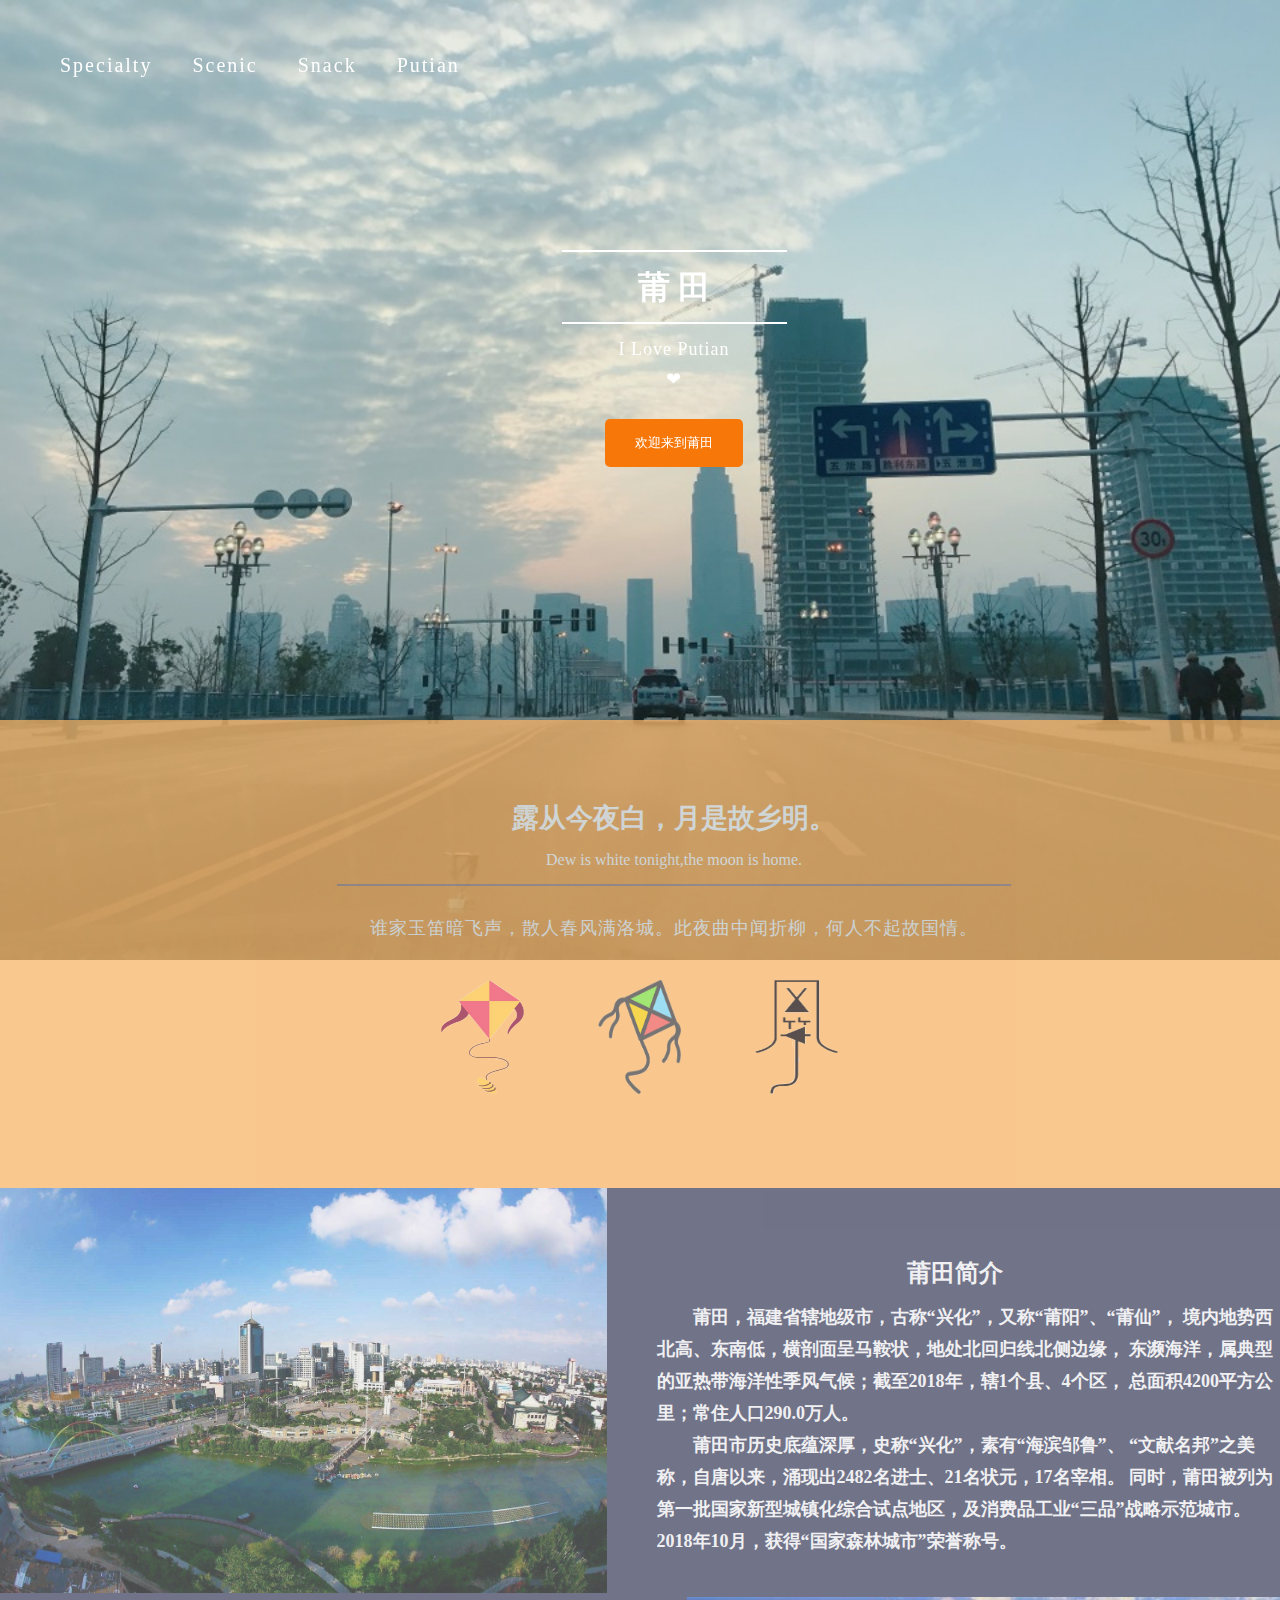
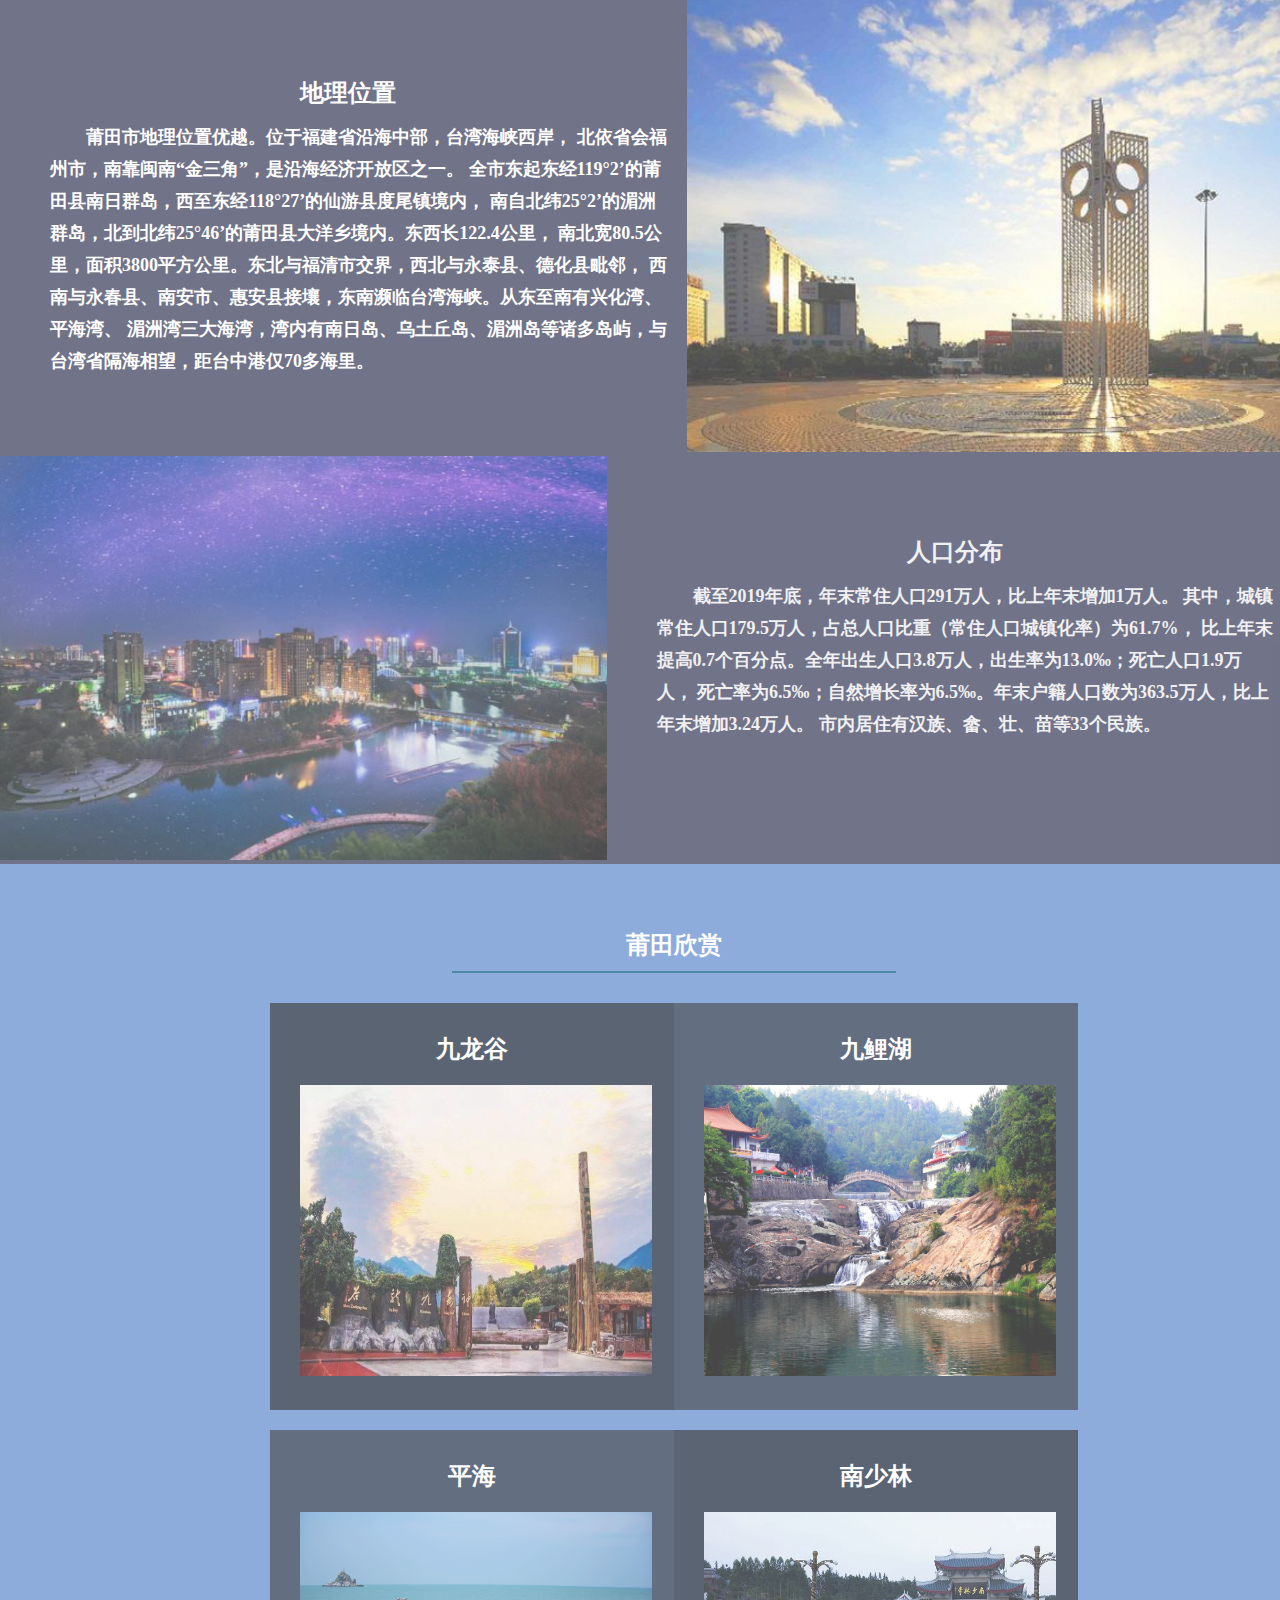
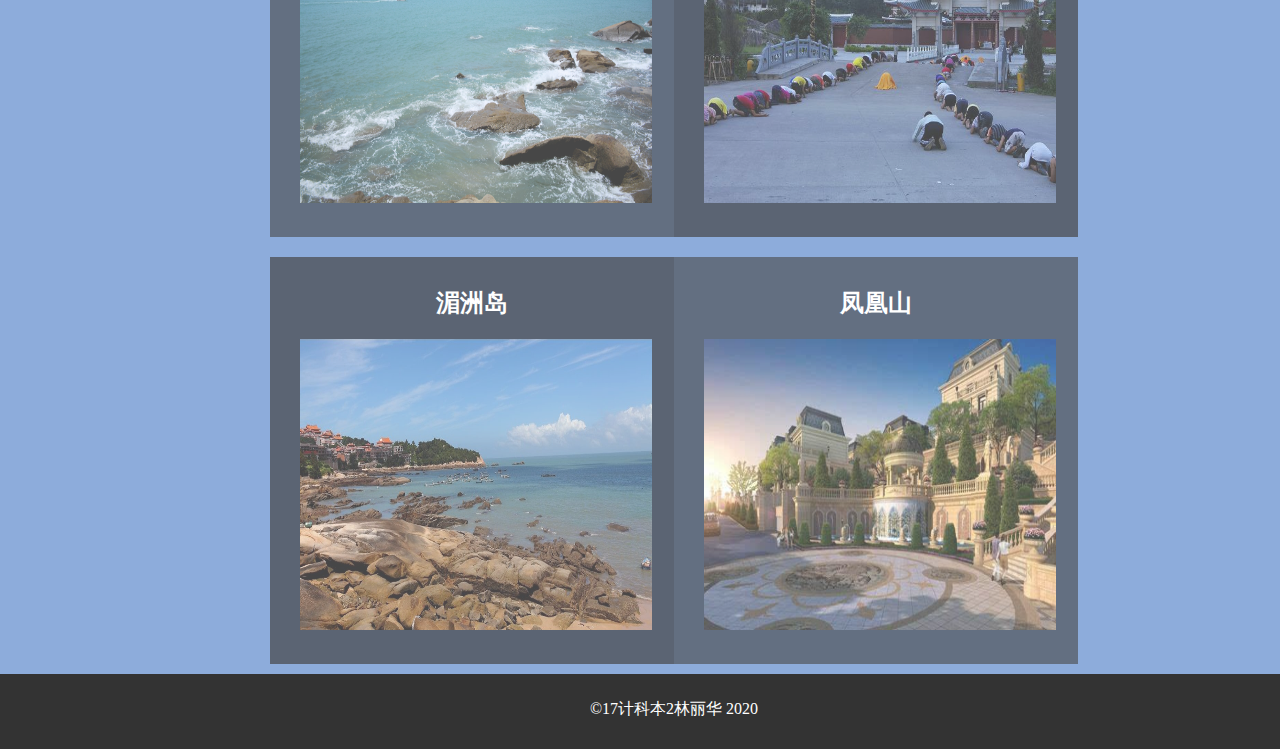
<file: index.html>
<!DOCTYPE html>
<html lang="en">

<head>
	<meta charset="UTF-8">
	<title>Putian</title>
	<link rel="stylesheet" type="text/css" href="css/index.css">
	<link rel="stylesheet" type="text/css" href="css/navbar.css">
	<link rel="stylesheet" type="text/css" href="css/maopao.css">
	<script type="text/javascript" src="js/jquery.min.js"></script>
</head>

<body>
	<!-- 冒泡特效 -->
	<div class="wrap">
		<!-- duration属性设置过渡效果持续的秒数，num属性设置泡泡个数。 -->
		<div class="bubbles" num="80" duration="20">
		</div>
	</div>

	<div id="dd">
		<!--
        	作者：422994005@qq.com
    		时间：2020-04-16
    		描述：头部
		-->
		<div class="header">
			<div class="banner">
				<div class="inner">
					<div class="line"></div>
					<h1>莆 田</h1>
					<div class="line"></div>
					<p>I Love Putian</p>
					<p>❤</p>
					<a href="#"><button>欢迎来到莆田</button></a>
				</div>
			</div>
		</div>
		<!--
        	作者：422994005@qq.com
    		时间：2020-04-16
    		描述：中间
        -->
		<div class="content">
			<!-- 透明度增加 -->
			<div class="part_1">
				<div class="wraper">
					<div>
						<h2>露从今夜白，月是故乡明。</h2>
						<div class="first_title">Dew is white tonight,the moon is home.</div>
						<div class="line"></div>
						<!--那个透明的线-->
						<p>谁家玉笛暗飞声，散人春风满洛城。此夜曲中闻折柳，何人不起故国情。</p>
					</div>
					<div class="icon">
						<span><img src="images/fz1.png" alt=""></span>
						<span><img src="images/fz2.png" alt=""></span>
						<span><img src="images/fz3.png" alt=""></span>
					</div>
				</div>
			</div>

			<!--
            	作者：422994005@qq.com
    			时间：2020-04-16
    			描述：中间第二部分
            -->
			<div class="part_2">
				<div class="first clear_fix">
					<div class="first_left">
						<img src="images/f.jpg">
					</div>
					<div class="first_text">
						<h2 style="margin-top: 39px">莆田简介</h2>
						<p class="kp">
							莆田，福建省辖地级市，古称“兴化”，又称“莆阳”、“莆仙”，
							境内地势西北高、东南低，横剖面呈马鞍状，地处北回归线北侧边缘，
							东濒海洋，属典型的亚热带海洋性季风气候；截至2018年，辖1个县、4个区，
							总面积4200平方公里；常住人口290.0万人。
						</p>
						<p class="kp">莆田市历史底蕴深厚，史称“兴化”，素有“海滨邹鲁”、
							“文献名邦”之美称，自唐以来，涌现出2482名进士、21名状元，17名宰相。
							同时，莆田被列为第一批国家新型城镇化综合试点地区，及消费品工业“三品”战略示范城市。
							2018年10月，获得“国家森林城市”荣誉称号。</p>
					</div>
				</div>

				<div class="first clear_fix">
					<div class="first_text">
						<h2 style="margin-top: 50px;">地理位置</h2>
						<p class="kp">
							莆田市地理位置优越。位于福建省沿海中部，台湾海峡西岸，
							北依省会福州市，南靠闽南“金三角”，是沿海经济开放区之一。
							全市东起东经119°2’的莆田县南日群岛，西至东经118°27’的仙游县度尾镇境内，
							南自北纬25°2’的湄洲群岛，北到北纬25°46’的莆田县大洋乡境内。东西长122.4公里，
							南北宽80.5公里，面积3800平方公里。东北与福清市交界，西北与永泰县、德化县毗邻，
							西南与永春县、南安市、惠安县接壤，东南濒临台湾海峡。从东至南有兴化湾、平海湾、
							湄洲湾三大海湾，湾内有南日岛、乌土丘岛、湄洲岛等诸多岛屿，与台湾省隔海相望，距台中港仅70多海里。
						</p>
					</div>
					<div class="first_left">
						<img src="images/h.jpg">
					</div>
				</div>

				<div class="first clear_fix">
					<div class="first_left">
						<img src="images/s.jpg">
					</div>
					<div class="first_text">
						<h2 style="margin-top: 50px;">人口分布</h2>
						<p class="kp">
							截至2019年底，年末常住人口291万人，比上年末增加1万人。
							其中，城镇常住人口179.5万人，占总人口比重（常住人口城镇化率）为61.7%，
							比上年末提高0.7个百分点。全年出生人口3.8万人，出生率为13.0‰；死亡人口1.9万人，
							死亡率为6.5‰；自然增长率为6.5‰。年末户籍人口数为363.5万人，比上年末增加3.24万人。
							市内居住有汉族、畲、壮、苗等33个民族。
						</p>
					</div>
				</div>
			</div>

			<!--
            	作者：422994005@qq.com
    			时间：2020-04-16
    			描述：中间第三部分
            -->
			<div class="part_3">
				<div class="three_wrap">
					<div class="three_text">
						<h2>莆田欣赏</h2>
						<div class="line"></div> <!-- 透明线 -->
					</div>
					<div class="card-group clear_fix">
						<div class="card">
							<h2>九龙谷</h2>
							<img src="images/jlg.jpg" />
						</div>
						<div class="card">
							<h2>九鲤湖</h2>
							<img src="images/jlh.jpg" />
						</div>
						<div class="card">
							<h2>平海</h2>
							<img src="images/ph.jpg" />
						</div>
						<div class="card">
							<h2>南少林</h2>
							<img src="images/nsl.jpg" />
						</div>
						<div class="card">
							<h2>湄洲岛</h2>
							<img src="images/mzd.jpg" />
						</div>
						<div class="card">
							<h2>凤凰山</h2>
							<img src="images/fhs.jpg" />
						</div>
					</div>
				</div>
			</div>

		</div>
		<!--
    		作者：422994005@qq.com
    		时间：2020-04-16
    		描述：底部
    	-->
		<div class="footer">
			<div>©17计科本2林丽华 2020</div>
		</div>
		<!-- 置顶按钮 -->
		<a href="#goTop" id="goTop">^</a>
		<!-- 导航栏 -->
		<header>
			<ul>
				<li id="a1"><a href="#">Specialty</a></li>
				<li><a href="#">Scenic</a></li>
				<li><a href="#">Snack</a></li>
				<li><a href="#">Putian</a></li>
			</ul>
		</header>
	</div>
</body>
<script type="text/javascript" src="js/maopao.js"></script>
<script type="text/javascript" src="js/zhiDing.js"></script>
<script type="text/javascript" src="js/index.js"></script>
</html>
</file>
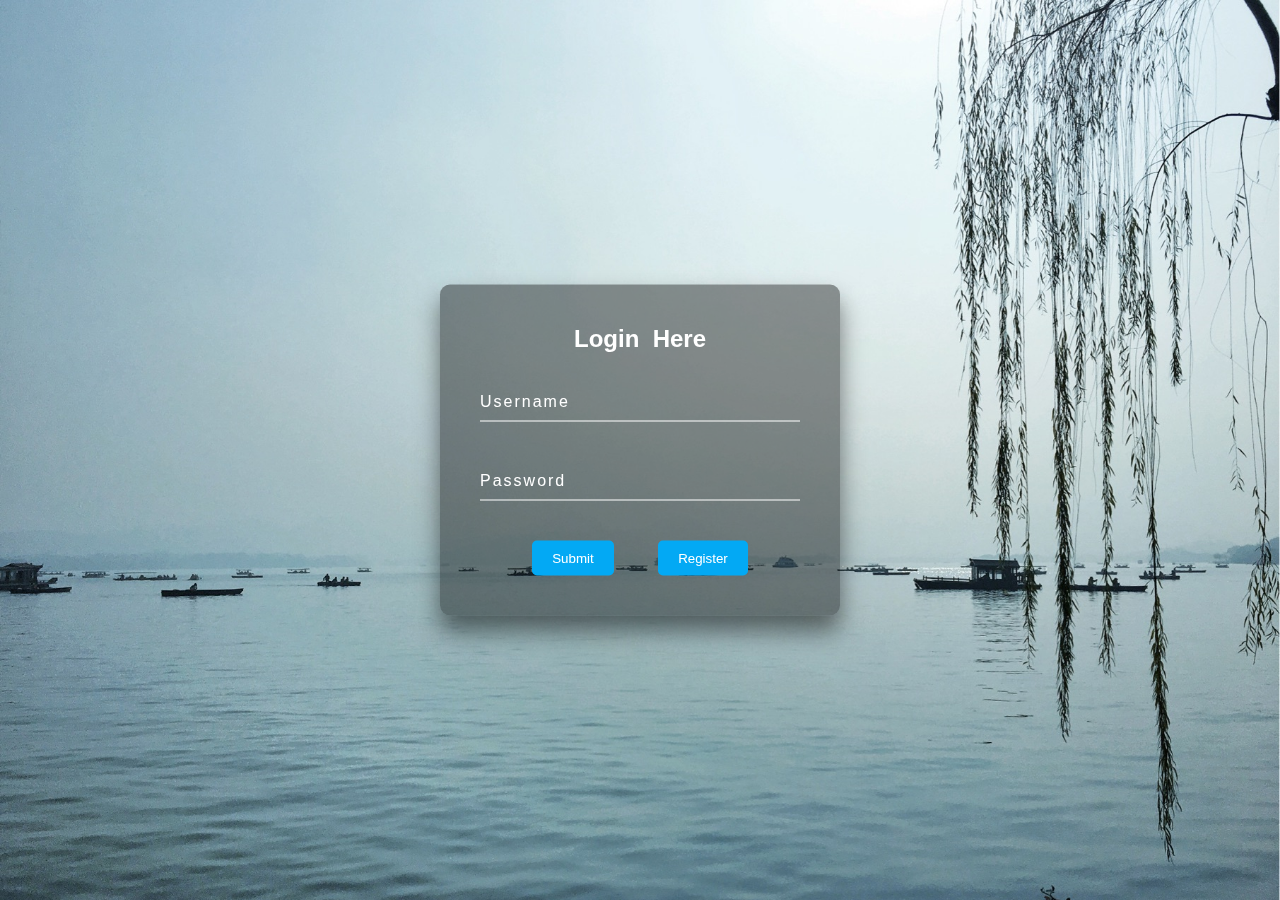
<file: login.html>
﻿<!--
 * @Author: 林丽华
 * @Date: 2020-05-17 16:59:15
 * @LastEditTime: 2020-05-28 22:12:51
 * @FilePath: \undefinedc:\Users\lin\Desktop\大三下\JS\期末考核\Putian\login.html
--> 
<!DOCTYPE html>
<html>

<head>
    <meta charset="utf-8">
    <title>Login</title>
    <link rel="stylesheet" type="text/css" href="css/login.css" />
    <link rel="stylesheet" type="text/css" href="css/maopao.css">
</head>

<body>
    <!-- 冒泡特效 -->
    <div class="wrap">
        <div class="bubbles" num="50" duration="10">
        </div>
    </div>
    <!-- 登录模块 -->
    <div class="login-box">
        <h2>Login&nbsp;&nbsp;Here</h2>
        <!-- 表单 -->
        <form action="index.html">
            <!-- 用户名 -->
            <div class="login-field">
                <input type="text" name="userName" required>
                <label>Username</label>
            </div>
            <!-- 密码 -->
            <div class="login-field">
                <input type="password" required>
                <label>Password</label>
            </div>
            <!-- 功能按钮 -->
            <div class="btn">
                <button type="submit">Submit</button>
                <button type="submit" onclick="window.location='register.html'">Register</button>
            </div>
        </form>
    </div>
</body>
<script type="text/javascript" src="js/login.js"></script>
<script type="text/javascript" src="js/maopao.js"></script>

</html>
</file>
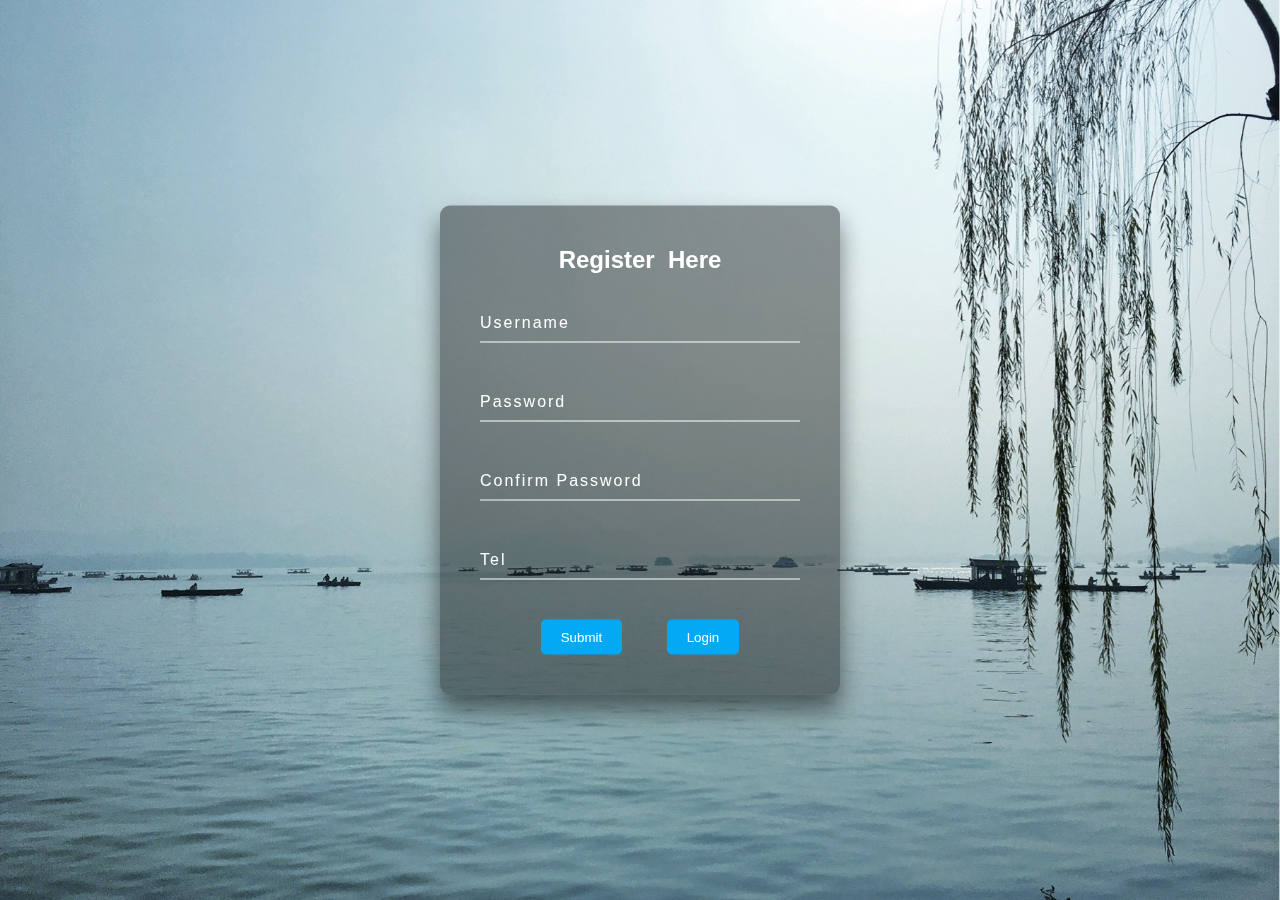
<file: register.html>
﻿<!DOCTYPE html>
<html>

<head>
	<meta charset="utf-8">
	<title>Register</title>
	<link rel="stylesheet" type="text/css" href="css/login.css">
	<link rel="stylesheet" type="text/css" href="css/maopao.css">
</head>

<body>
	<!-- 冒泡特效 -->
	<div class="wrap">
		<div class="bubbles" num="50" duration="10">
		</div>
	</div>
	<!-- 注册模块 -->
	<div class="login-box">
		<h2>Register&nbsp;&nbsp;Here</h2>
		<!-- 表单 -->
		<form action="login.html">
			<!-- 用户名 -->
			<div class="login-field">
				<input type="text" name="" required="">
				<label>Username</label>
				<span class="title"></span>
			</div>
			<!-- 密码 -->
			<div class="login-field">
				<input type="password" name="" required="">
				<label>Password</label>
				<span class="title"></span>
			</div>
			<!-- 确认密码 -->
			<div class="login-field">
				<input type="password" name="" required="">
				<label>Confirm Password</label>
				<span class="title"></span>
			</div>
			<!-- 联系方式 -->
			<div class="login-field">
				<input type="tel" name="" required="">
				<label>Tel</label>
				<span class="title"></span>
			</div>
			<!-- 功能按钮 -->
			<div class="btn">
				<button type="submit">Submit</button>
				<button type="submit" onclick="window.location='login.html'">Login</button>
			</div>
		</form>
	</div>
	</div>
</body>
<script type="text/javascript" src="js/register.js"></script>
<script type="text/javascript" src="js/maopao.js"></script>

</html>
</file>
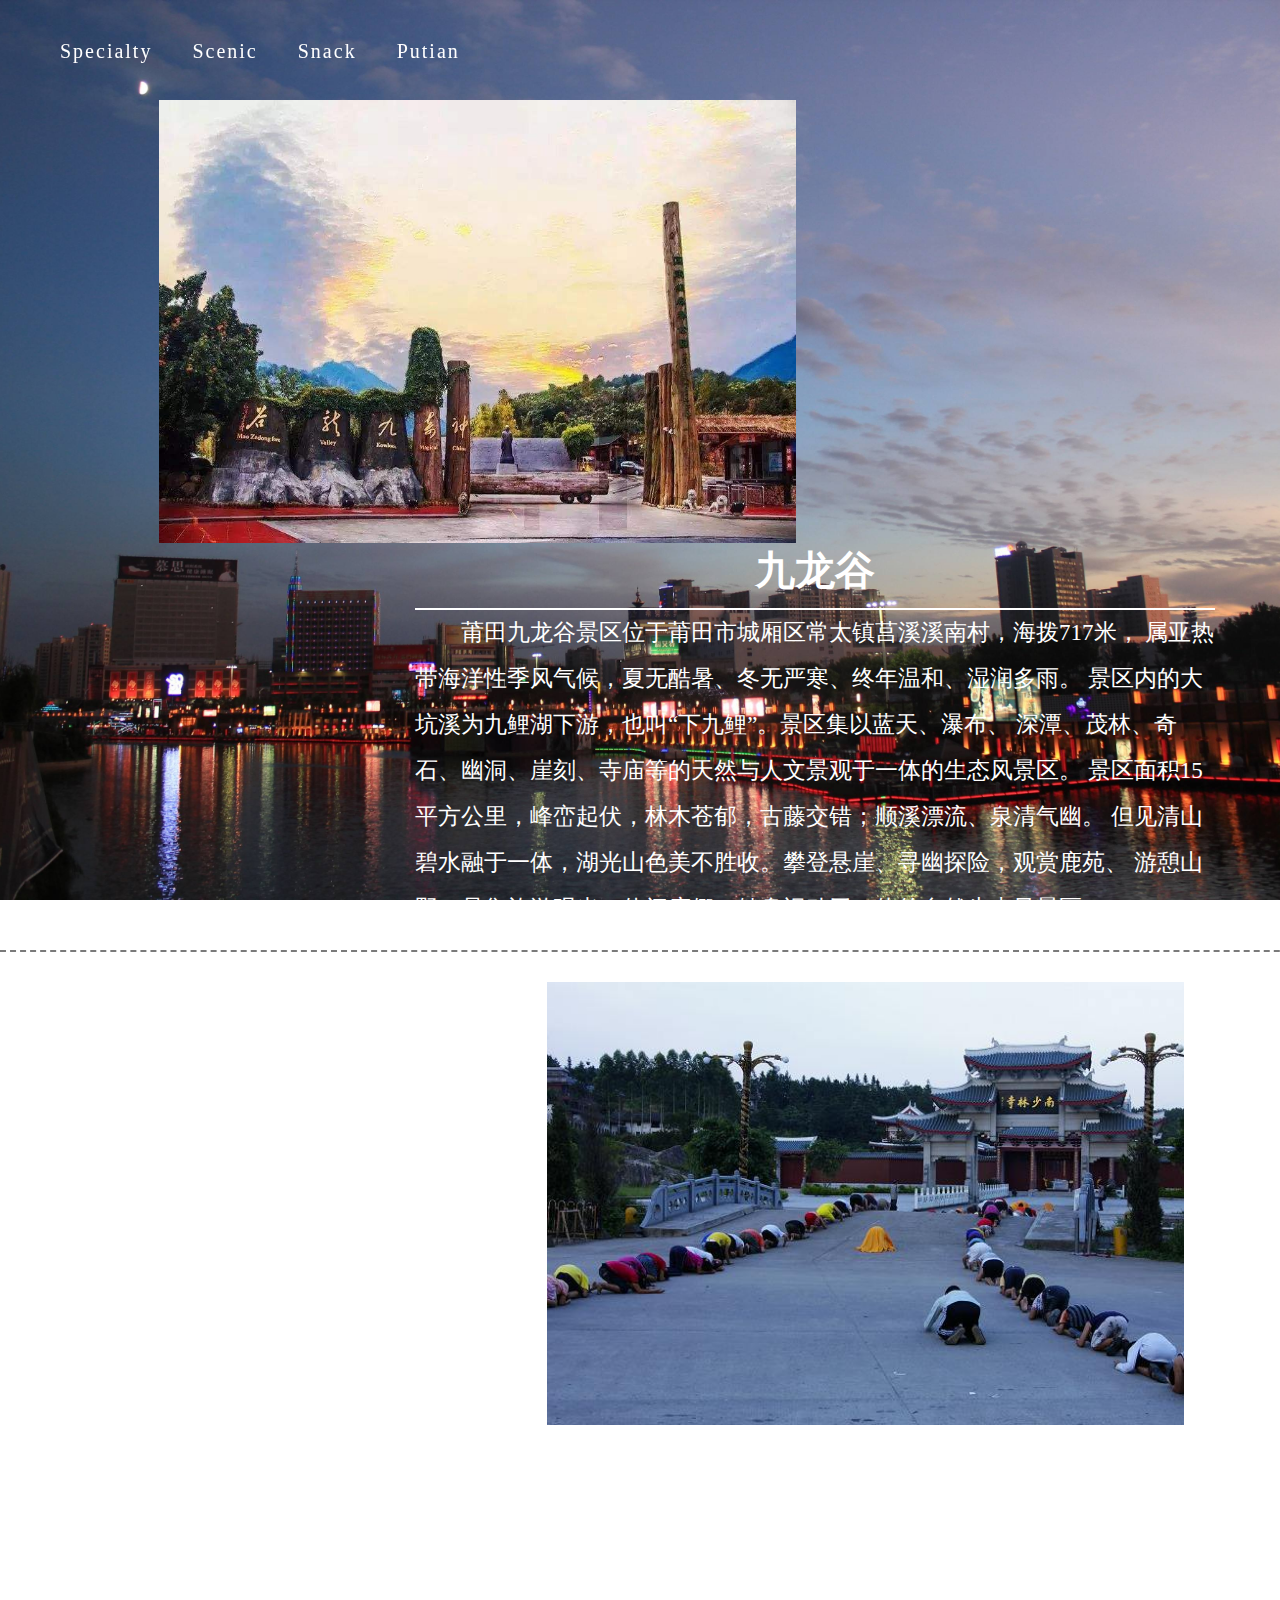
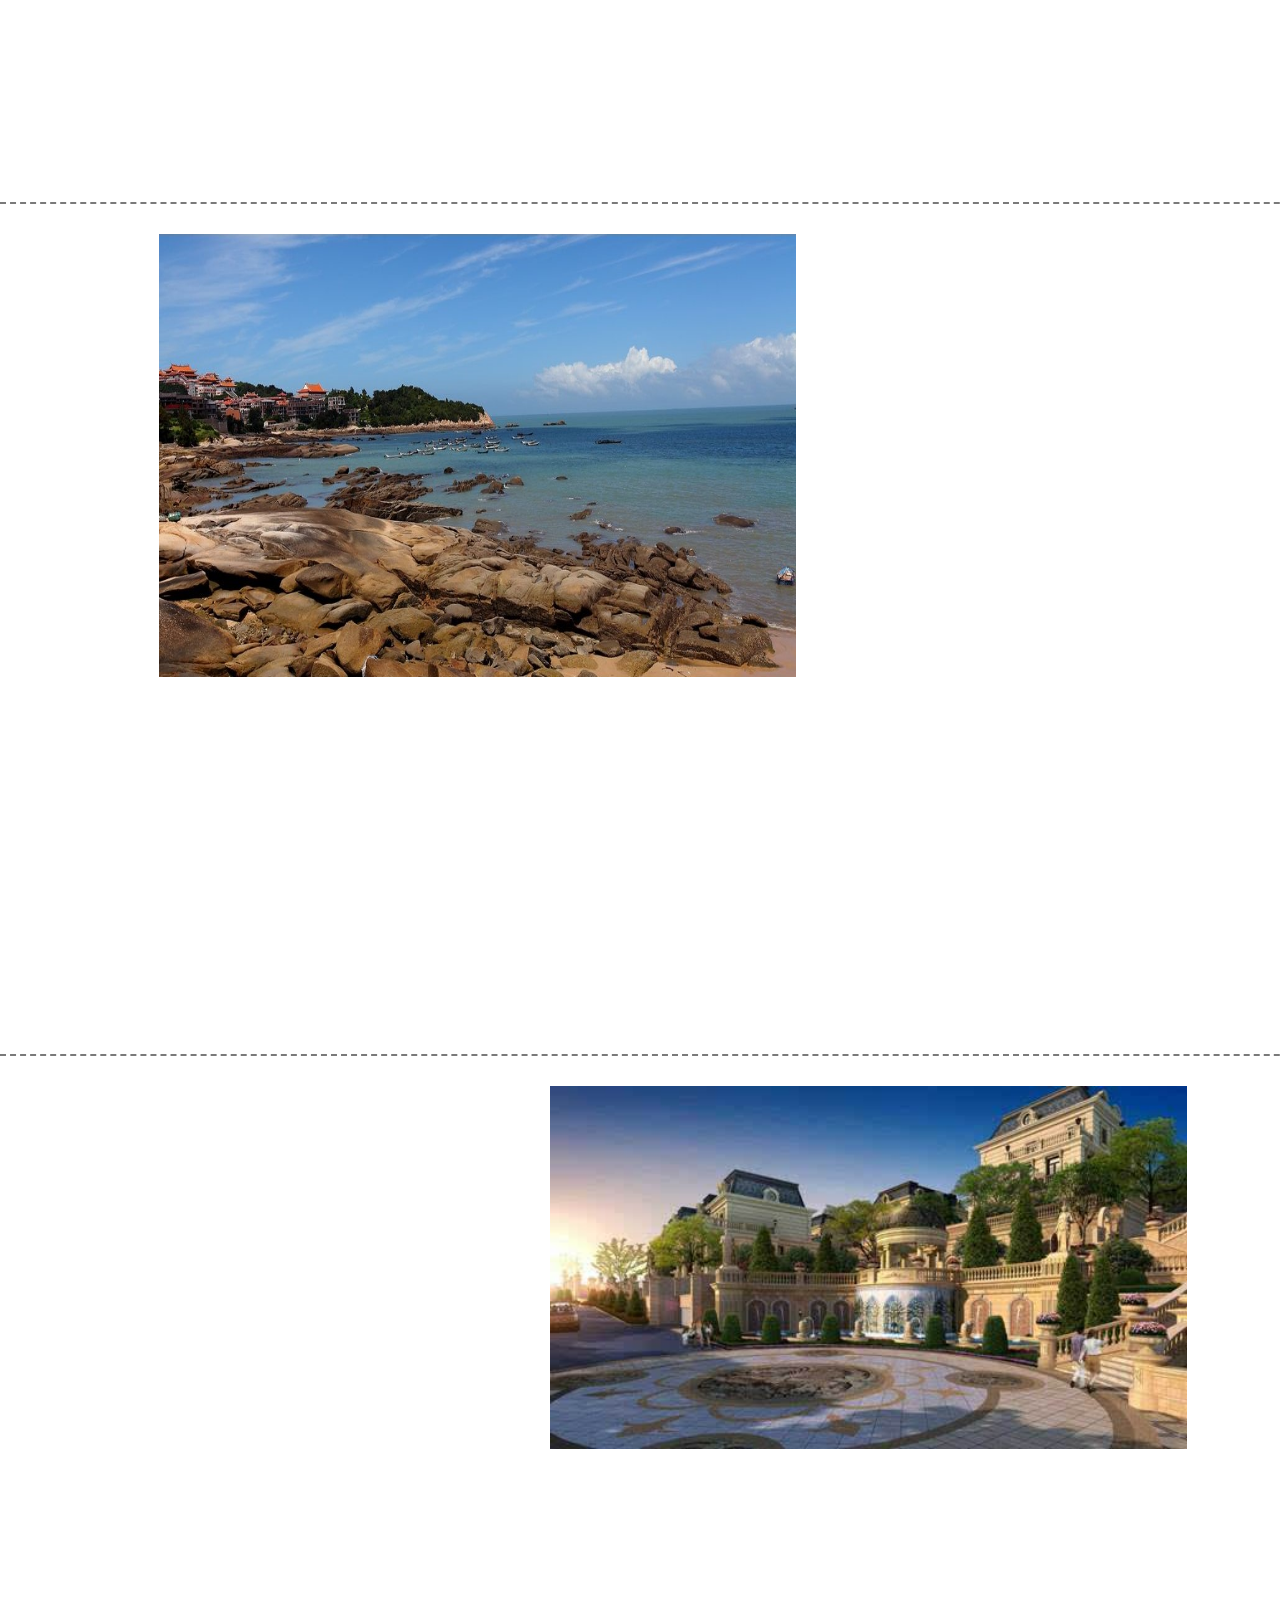
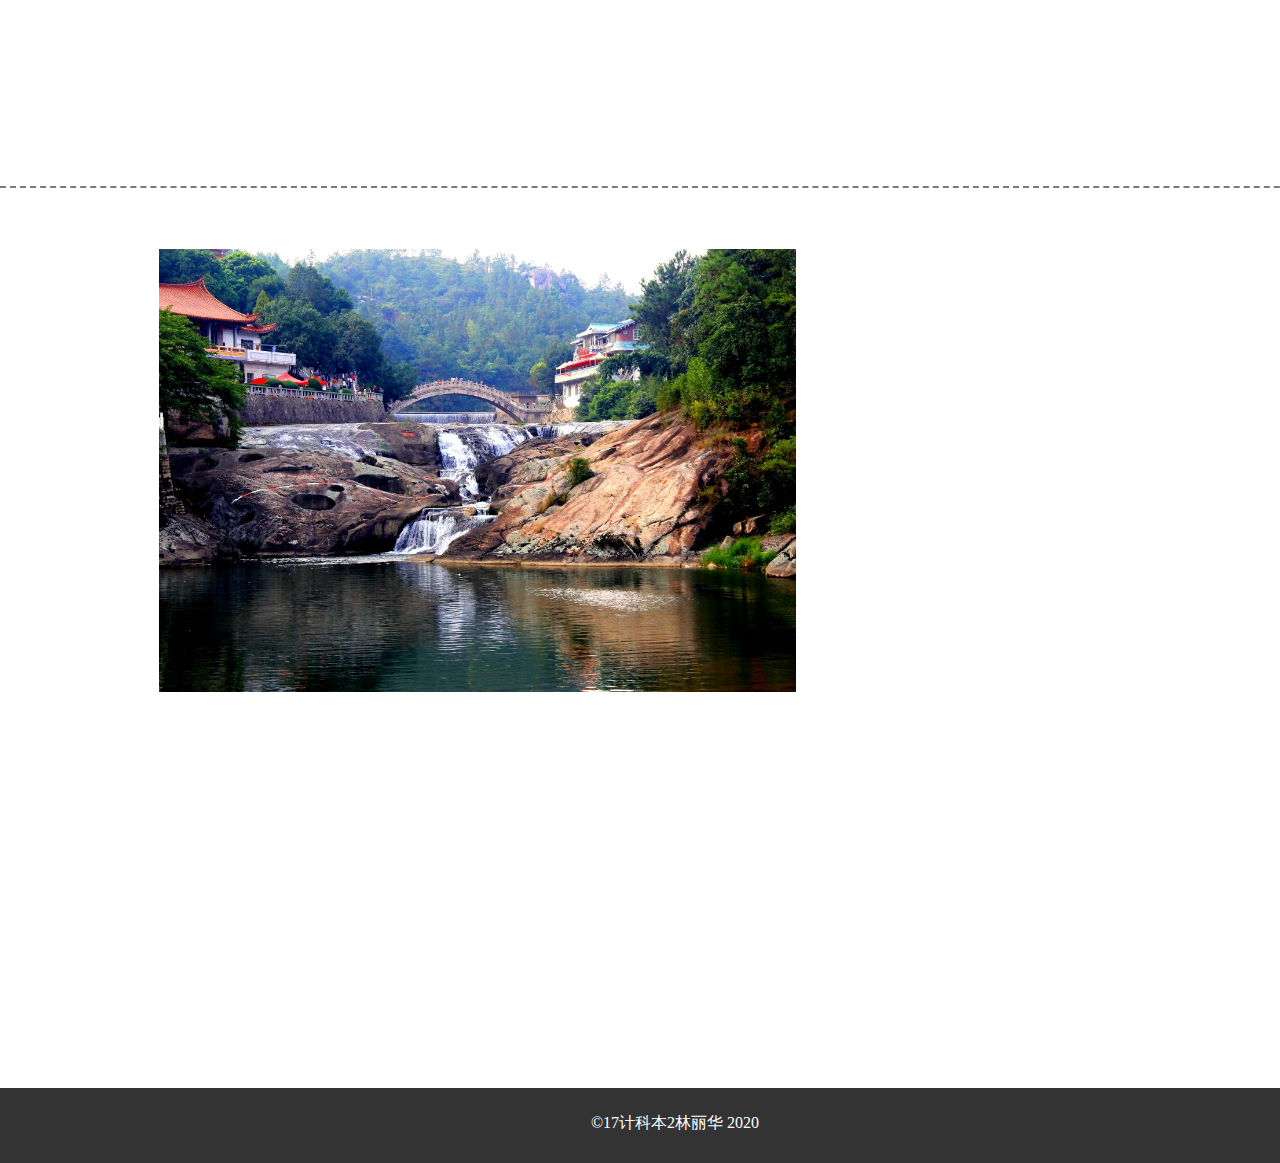
<file: scenic.html>
<!--
 * @Author: 林丽华
 * @Date: 2020-04-16 13:13:07
 * @LastEditTime: 2020-05-29 20:01:04
 * @FilePath: \undefinedc:\Users\lin\Desktop\大三下\JS\期末考核\Putian\scenic.html
-->
<!DOCTYPE html>
<html>

<head>
	<meta charset="UTF-8">
	<title>Scenic</title>
	<link type="text/css" rel="stylesheet" href="css/scenic.css" />
	<script type="text/javascript" src="js/jquery.min.js"></script>
	<link rel="stylesheet" type="text/css" href="css/navbar.css">
</head>


<body>
	<!-- 导航栏 -->
	<header>
		<ul>
			<li id="a1"><a href="#">Specialty</a></li>
			<li><a href="#">Scenic</a></li>
			<li><a href="#">Snack</a></li>
			<li><a href="#">Putian</a></li>
		</ul>
	</header>

	<!-- 景1 -->
	<div class="one">
		<!-- 图片 -->
		<div class="zhaopian1">
			<img src="images/jlg.jpg" title="九龙谷" alt="九龙谷">
		</div>
		<!-- 介绍 -->
		<div class="jieshao1">
			<h1 align="center">九龙谷</h1>
			<hr size="2" color="#FFFFFF">
			</hr>
			<p>莆田九龙谷景区位于莆田市城厢区常太镇莒溪溪南村，海拨717米，
				属亚热带海洋性季风气候，夏无酷暑、冬无严寒、终年温和、湿润多雨。
				景区内的大坑溪为九鲤湖下游，也叫“下九鲤”。景区集以蓝天、瀑布、
				深潭、茂林、奇石、幽洞、崖刻、寺庙等的天然与人文景观于一体的生态风景区。
				景区面积15平方公里，峰峦起伏，林木苍郁，古藤交错；顺溪漂流、泉清气幽。
				但见清山碧水融于一体，湖光山色美不胜收。攀登悬崖、寻幽探险，观赏鹿苑、
				游憩山野，是集旅游观光、休闲度假、健身运动于一体的自然生态风景区。
			</p>
		</div>
	</div>
	<!-- 景2 -->
	<div class="two">
		<!-- 图片 -->
		<div class="zhaopian2">
			<img src="images/nsl.jpg" title="南少林" alt="南少林">
		</div>
		<!-- 介绍 -->
		<div class="jieshao2">
			<h1 style="margin-top: 32px; margin-left: -50px;" align="center">南少林</h1>
			<hr size="2" color="#FFFFFF">
			</hr>
			<p>南少林坐落于荔城区西天尾镇九莲山下林山村境内。据传，南少林寺原名林泉院，
				创建于南北朝的陈朝永定元年。唐太宗贞观年间，嵩山少林寺僧南下，
				来到九莲山，住在林泉院。此后，林泉院易名少林寺。
				北宋时，寺庙更加兴旺，僧人500多名，武风极盛，形成南少林拳。
				与北少林的腿功一起誉称“北腿南拳”。南宋时，寺院仍保留兴旺趋势。
				刘克庄也盛赞“邑之嵩山少林”。此后，几经兴废，几易其各，而为名寺。</p>
		</div>
	</div>
	<!-- 景3 -->
	<div class="three">
		<!-- 图片 -->
		<div class="zhaopian3">
			<img src="images/mzd.jpg" title="湄洲岛" alt="湄洲岛">
		</div>
		<!-- 介绍 -->
		<div class="jieshao3">
			<h1 align="center">湄洲岛</h1>
			<hr size="2" color="#FFFFFF">
			</hr>
			<p>湄洲岛自古属于福建莆田，在台湾海峡西岸中部，
				交通部确定的中国四大国际中知转港之一的湄洲湾港的北部。
				南北长约9.6公里，东西宽约1.3公里，全岛南北纵向狭长，
				形如娥眉，故称湄洲。湄洲岛是莆田市第二大岛，陆域面积14.35平方公里，
				包括大小岛、屿、礁30多个。其东南有莆田乌丘乡，包括大乌丘屿、
				小乌丘屿（下屿），原为莆田县湄洲乡乌丘，全镇使用莆田话，
				乌道丘屿六百多人原住民也全部保留使用莆田话。</p>
		</div>
	</div>
	<!-- 景4 -->
	<div class="four">
		<!-- 图片 -->
		<div class="zhaopian4">
			<img src="images/fhs.jpg" title="凤凰山" alt="凤凰山">
		</div>
		<!-- 介绍 -->
		<div class="jieshao4">
			<h1 style="margin-left: -50px;" align="center">凤凰山</h1>
			<hr size="2" color="#FFFFFF">
			</hr>
			<p>莆田凤凰山公园，省级风景名胜区。位于莆田市区西部一重山，
				距莆zd田市城西约1公里处。因山形如凤凰展翼，故名凤凰山。
				凤凰山属戴云山余脉，海拔347米，山脉自南向北，绵延起伏版，
				方圆11.4平方公里。景区内有莆田二十四景中的南山松权柏、
				石室藏烟、智泉珠瀑、钟潭噌响、木兰春涨等景点。</p>
		</div>
	</div>
	<!-- 景5 -->
	<div class="five">
		<!-- 图片 -->
		<div class="zhaopian5">
			<img src="images/jlh.jpg" title="九鲤湖" alt="九鲤湖">
		</div>
		<!-- 介绍 -->
		<div class="jieshao5">
			<h1 align="center">九鲤湖</h1>
			<hr size="2" color="#FFFFFF">
			</hr>
			<p>九鲤湖是国家AAAA级景区，中国祈梦文化发源地，
				位于福建省莆田市仙游县钟山镇，距县城31公里，
				海拔590米。九鲤湖是仙游“四大景”（九鲤湖、麦斜岩、
				菜溪岩、天马山）之一，以湖、洞、瀑、石四奇著称，
				尤以飞瀑为最，素有“九鲤飞瀑天下奇”之美誉，
				明代大旅行家徐霞客把它与武夷山、玉华洞并称“福建三绝”。</p>
		</div>
	</div>
	<!-- 底部 -->
	<div class="footer">
		<div>©17计科本2林丽华 2020</div>
	</div>

	<!-- 置顶按钮 -->
	<a href="#goTop" id="goTop">^</a>
</body>

<script type="text/javascript" src="js/zhiDing.js"></script>
<script type="text/javascript" src="js/index.js"></script>

</html>
</file>
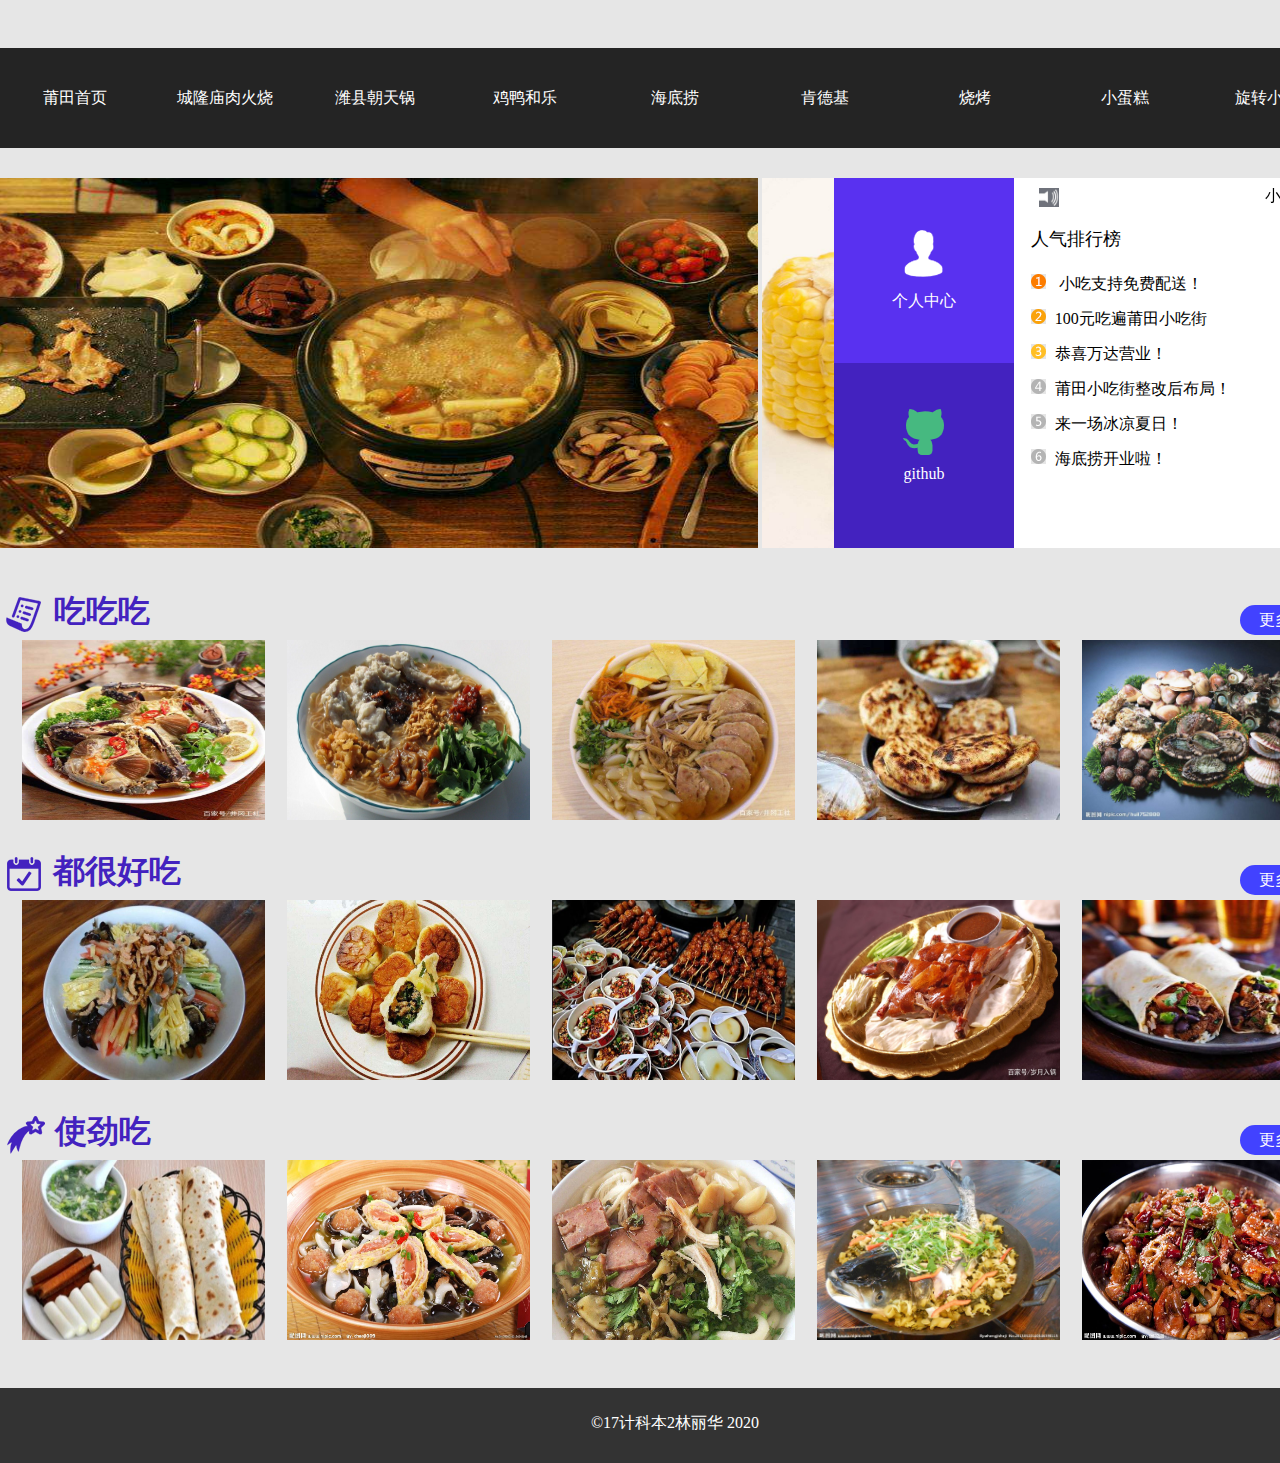
<file: snack.html>
<!DOCTYPE html>
<html>

<head>
	<meta charset=utf-8 />
	<title>Snack</title>
	<link type="text/css" rel="stylesheet" href="css/snack.css" />
	<link rel="stylesheet" type="text/css" href="css/navbar.css">
</head>


<body>
	<!--
    	作者：422994005@qq.com
    	时间：2020-04-16
    	描述：上部分
    -->
	<div class="bac">
		<!-- 导航栏 -->
		<div class="ban">
			<ul>
				<li><a href="#">莆田首页</a></li>
				<li><a href="#center">城隆庙肉火烧</a></li>
				<li><a href="#center">潍县朝天锅</a></li>
				<li><a href="#center">鸡鸭和乐</a></li>
				<li><a href="#center">海底捞</a></li>
				<li><a href="#center">肯德基</a></li>
				<li><a href="#center">烧烤</a></li>
				<li><a href="#center">小蛋糕</a></li>
				<li><a href="#center">旋转小火锅</a></li>
			</ul>
		</div>
		<!-- 左部轮播图片和功能块 -->
		<div id="top-neirong">
			<div id="banner">
				<!--轮播图 滚动方式：在两端之间来回滚动 滚动速度 设置鼠标放在移动区域的时候暂停移动 鼠标离开的时候继续滚动 -->
				<span id="one">
					<img class="kko" src="images/snacks/a1.jpg" />
					<img class="kko" src="images/snacks/a2.jpg" />
					<img class="kko" src="images/snacks/a3.jpg" />
					<img class="kko" src="images/snacks/a4.jpg" />
				</span>
				<span id="two"></span>
			</div>
			<div id="top-neirong-c">
				<!--个人中心和寻找美食-->
				<a href="login.html">
					<div id="shang">
						<img src="images/comm_01.png" style="margin:45px 62px" />
						<p>个人中心</p>
				</a>
			</div>
			<a href="https://github.com/Tiramisu-llh">
				<div id="xia">
					<img src="images/comm_02.png" style="margin:45px 62px" />
					<p>github</p>
				</div>
			</a>
		</div>
		<!-- 右部搜索框和排行榜 -->
		<div id="top-neirong-r">
			<!--文字滚动-->
			<div id="gundong">
				<div id="gundong-1">
					<img src="images/96.png" style="width:100%; height:100%;" />
				</div>
				<div id="gundong-2">
					<marquee direction="left" style="line-height:100%;"> 小吃上新了！！！&nbsp;&nbsp;&nbsp;小吃上新了！！！
					</marquee>
				</div>
			</div>
			<!-- 排行榜 -->
			<div id="liebiao">
				<p>人气排行榜</p>
				<ul>
					<li><img src="images/comm_03.png" /><a href="#"> 小吃支持免费配送！</a>
					<li>
					<li><img src="images/100.png" /><a href="#">100元吃遍莆田小吃街</a>
					<li>
					<li><img src="images/99.png" /><a href="#">恭喜万达营业！</a>
					<li>
					<li><img src="images/98.png" /><a href="#">莆田小吃街整改后布局！</a>
					<li>
					<li><img src="images/comm_11.png" /><a href="#">来一场冰凉夏日！</a>
					<li>
					<li><img src="images/comm_13.png" /><a href="#">海底捞开业啦！</a>
					<li>
				</ul>
			</div>
		</div>
	</div>
	<!--
    	作者：422994005@qq.com
    	时间：2020-04-16
    	描述：中间
    -->
	<div id="center">
		<!-- 文字部分 -->
		<div class="timu">
			<img src="images/comm_09.png" />
			<h1>吃吃吃</h1>
			<a href="#">
				<div class="gengduo">更多+</div>
			</a>
		</div>
		<!-- 图片部分 -->
		<div class="tp">
			<div class="tup">
				<a href="#">
					<img src="images/snacks/a5.jpg" />
				</a>
			</div>
			<div class="tup">
				<a href="#">
					<img src="images/snacks/a6.jpg" />
				</a>
			</div>
			<div class="tup">
				<a href="#">
					<img src="images/snacks/a9.jpg" />
				</a>
			</div>
			<div class="tup">
				<a href="#">
					<img src="images/snacks/a7.jpg" />
				</a>
			</div>
			<div class="tup">
				<a href="#">
					<img src="images/snacks/a8.jpg" />
				</a>
			</div>
		</div>
		<!-- 文字部分 -->
		<div class="timu">
			<img src="images/comm_06.png" />
			<h1>都很好吃</h1>
			<a href="#">
				<div class="gengduo">更多+</div>
			</a>
		</div>
		<!-- 图片部分 -->
		<div class="tp">
			<div class="tup">
				<a href="#">
					<img src="images/snacks/a10.jpg" />
				</a>
			</div>
			<div class="tup">
				<a href="#">
					<img src="images/snacks/a12.jpg" />
				</a>
			</div>
			<div class="tup">
				<a href="#">
					<img src="images/snacks/a11.jpg" />
				</a>
			</div>
			<div class="tup">
				<a href="#">
					<img src="images/snacks/a14.jpg" />
				</a>
			</div>
			<div class="tup">
				<a href="#">
					<img src="images/snacks/a13.jpg" />
				</a>
			</div>
		</div>
		<!-- 文字部分 -->
		<div class="timu">
			<img src="images/comm_07.png" />
			<h1>使劲吃</h1>
			<a href="#">
				<div class="gengduo">更多+</div>
			</a>
		</div>
		<!-- 图片部分 -->
		<div class="tp">
			<div class="tup">
				<a href="#">
					<img src="images/snacks/a19.jpg" />
				</a>
			</div>
			<div class="tup">
				<a href="#">
					<img src="images/snacks/a18.jpg" />
				</a>
			</div>
			<div class="tup">
				<a href="#">
					<img src="images/snacks/a17.jpg" />
				</a>
			</div>
			<div class="tup">
				<a href="#">
					<img src="images/snacks/a16.jpg" />
				</a>
			</div>
			<div class="tup">
				<a href="#">
					<img src="images/snacks/a15.jpg" />
				</a>
			</div>
		</div>
	</div>
	<!--
    	作者：422994005@qq.com
    	时间：2020-04-16
    	描述：底部
    -->
	<div class="footer">
		<div>©17计科本2林丽华 2020</div>
	</div>
</body>
<script src="js/img.js"></script>
</html>
</file>
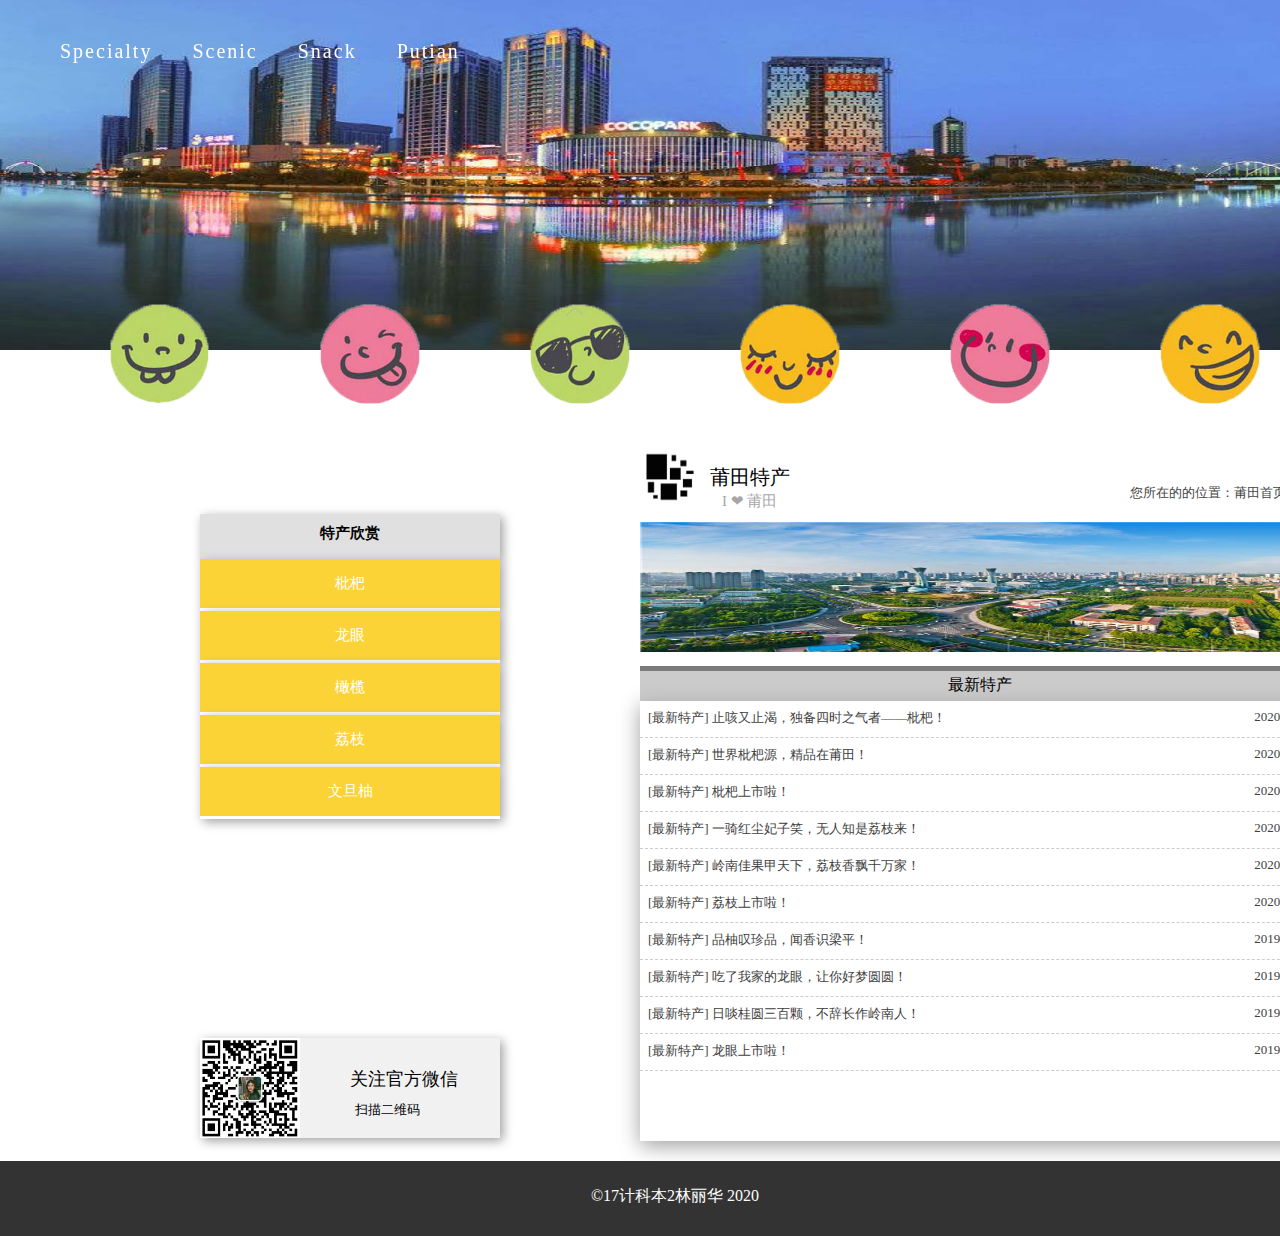
<file: specialty.html>
<!--
 * @Author: 林丽华
 * @Date: 2020-04-16 13:13:07
 * @LastEditTime: 2020-05-29 15:10:42
 * @FilePath: \undefinedc:\Users\lin\Desktop\大三下\JS\期末考核\Putian\specialty.html
-->
<!doctype html>
<html>

<head>
	<meta charset="utf-8">
	<title>Specialty</title>
	<link href="css/specialty.css" type="text/css" rel="stylesheet" />
	<link rel="stylesheet" type="text/css" href="css/navbar.css">
</head>

<body>
	<!-- 导航栏 -->
	<header>
		<ul>
			<li id="a1"><a href="#">Specialty</a></li>
			<li><a href="#">Scenic</a></li>
			<li><a href="#">Snack</a></li>
			<li><a href="#">Putian</a></li>
		</ul>
	</header>
	<div class="banner">
		<img src="images/specialty.jpg">
	</div>
	<!--------------------------小图片-------------------->
	<ul class="zhuti">
		<li><img src="images/1.png"></li>
		<li><img src="images/2.png"></li>
		<li><img src="images/5.png"></li>
		<li><img src="images/3.png"></li>
		<li><img src="images/4.png"></li>
		<li><img src="images/6.png"></li>
	</ul>

	<!--
    	作者：422994005@qq.com
    	时间：2020-04-16
    	描述：中间
	-->
	<!----------------------------特产欣赏---------------------------->
	<div id="ll">
		<h3 style="margin-top: 56px;">特产欣赏</h3>
		<section>
			<p>枇杷</p>
			<div><img src="images/pp.jpg" style="height: 200px; width: 300px;"></div>
		</section>
		<section>
			<p>龙眼</p>
			<div><img src="images/ly.jpg" style="height: 200px; width: 300px;"></div>
		</section>
		<section>
			<p>橄榄</p>
			<div><img src="images/gl.jpg" style="height: 200px; width: 300px;"></div>
		</section>
		<section>
			<p>荔枝</p>
			<div><img src="images/lz.jpg" style="height: 200px; width: 300px;"></div>
		</section>
		<section>
			<p>文旦柚</p>
			<div><img src="images/wdy.jpg" style="height: 200px; width: 300px;"></div>
		</section>
	</div>
	
	<div class="w8">
		<img src="images/wx.png">
		<p class="h4">关注官方微信</p>
		<p class="h5">扫描二维码</p>
	</div>
	<!-- 左边 -->
	<div class="q1">
		<img src="images/q1.png">
		<p class="h1">莆田特产</p>
		<p class="h2">I ❤ 莆田</p>
	</div>

	<!-- 右边 -->
	<div class="h3">您所在的的位置：莆田首页—特产</div>
	<div class="q2">
		<img src="images/c.jpg">
	</div>
	<ul class="nav1">
		<li>最新特产</li>
	</ul>

	<!-------------------------最新特产--------------------->
	<div class="z1">
		<div class="w1">[最新特产] 止咳又止渴，独备四时之气者——枇杷！<p>2020-04-18</p>
		</div>
		<div class="w1">[最新特产] 世界枇杷源，精品在莆田！<p>2020-04-18</p>
		</div>
		<div class="w1">[最新特产] 枇杷上市啦！<p>2020-03-28</p>
		</div>
		<div class="w1">[最新特产] 一骑红尘妃子笑，无人知是荔枝来！<p>2020-03-27</p>
		</div>
		<div class="w1">[最新特产] 岭南佳果甲天下，荔枝香飘千万家！<p>2020-03-24</p>
		</div>
		<div class="w1">[最新特产] 荔枝上市啦！<p>2020-03-10</p>
		</div>
		<div class="w1">[最新特产] 品柚叹珍品，闻香识梁平！<p>2019-10-20</p>
		</div>
		<div class="w1">[最新特产] 吃了我家的龙眼，让你好梦圆圆！<p>2019-08-13</p>
		</div>
		<div class="w1">[最新特产] 日啖桂圆三百颗，不辞长作岭南人！<p>2019-07-25</p>
		</div>
		<div class="w1">[最新特产] 龙眼上市啦！<p>2019-07-13</p>
		</div>
	</div>



	<!--
    	作者：422994005@qq.com
    	时间：2020-04-16
    	描述：底部
    -->
	<div class="footer">
		<div>©17计科本2林丽华 2020</div>
	</div>
</body>

<script type="text/javascript" src="js/cards.js"></script>
<script type="text/javascript" src="js/index.js"></script>

</html>
</file>
<file: css/index.css>
/*样式重置*/

* {
	margin: 0;
	padding: 0;
}

#dd {
	width: 1348px;
	margin: auto;
	/*fixed定义背景图片随滚动轴的移动方式：不移动*/
	background: url(../images/index.jpg) no-repeat fixed;
	/* background-position: center center; */
	/* 把背景图像扩展至足够大，以使背景图像完全覆盖背景区域 */
	background-size: cover;
	/* font-family: Tahoma, Arial, Roboto, ”Droid Sans”, ”Helvetica Neue”, ”Droid Sans Fallback”, ”Heiti SC”, sans-self; */
}

/* 置顶按钮 */
#goTop {
	width: 50px;
	height: 50px;
	display: block;
	position: fixed;
	display: none;
	bottom: 50px;
	right: 30px;
	opacity: 0.8;
	background: rgb(255, 254, 254);
	border-radius: 50%;
	line-height: 55px;
	text-align: center;
	font-size: 30px;
	color: rgb(0, 0, 0);
	text-decoration: none;
}

button {
	cursor: pointer;
}

/*
设置标题高度和背景颜色
 */

.header, header {
	line-height: 50px;
}

.header nav {
	/* height: 100%; */
	background: #f1f4f4;
}

.banner {
	height: 630px;
	padding-top: 90px;
}

.banner .inner {
	color: #FFFFFF;
	text-align: center;
	margin: auto;
	max-width: 300px;
	position: relative;
	top: 160px;
}

.line {
	/*莆田边框*/
	width: 75%;
	height: 2px;
	background: #FFFFFF;
	margin: auto;
}

h1, .line {
	margin-bottom: 10px;
}

.inner p {
	line-height: 30px;
	font-size: 18px;
	/* 字母间距 */
	letter-spacing: 1px;
}

.inner button {
	margin-top: 25px;
	padding: 15px 30px;
	border-radius: 5px;
	/*圆角边框*/
	background: #F77809;
	border: none;
	color: #FFFFFF;
	/* outline: none; */
	/*当元素获得焦点的时候，焦点框为0.*/
	cursor: pointer;
	/*指针样式*/
}

.inner button:hover {
	transform: rotate(720deg) scale(2);
	/*旋转 定义 2D 旋转，在参数中规定角度   定义 2D 缩放转换大小*/
	transition: 2s;
	/*过度2s*/
}

/*
 * 中间
 */

.content {
	opacity: 0.8;
	/*设置不透明度*/
}

.part_1 {
	text-align: center;
	color: #FFFFFF;
	background: #f7b66a;
	padding-top: 65px;
	opacity: 0.95;
	padding-bottom: 60px;
}

.wraper {
	margin: auto;
	/* max-width: 1080px; */
}

.wraper h2 {
	padding: 15px 0;
	font-size: 27px;
}

.wraper .line {
	/*那个透明的线*/
	margin: 15px auto;
	width: 50%;
	background: #AF9E9E;
}

.wraper p {
	padding: 15px 0;
	font-size: 18px;
	letter-spacing: 1px;
	/*文字与文字间的间距*/
}

.icon {
	margin: 30px auto;
	margin-bottom: 0;
	padding-bottom: 30px;
}

span img {
	width: 83px;
	height: 114px;
	margin-top: -5px;
	margin-right: 70px;
}

/*
 * 第二部分
 */

.part_2 {
	background-color: #3B3E5B;
	opacity: 0.9;
}

.first_left {
	width: 45%;
}

.first_left img {
	width: 100%;
}

.first div {
	float: left;
}

.clear_fix:after {
	/* 利用CSS来输出内容，这一句是确保浏览器兼容性的 */
	content: '';
	display: block;
	/* 不允许有浮动对象 */
	clear: both;
}

.first_text {
	position: relative;
	top: 30px;
	left: 50px;
	width: 51%;
	color: #FFFFFF;
}

.first_text h2 {
	margin-left: 250px;
	font-size: 24px;
	margin-bottom: 12px;
}

.kp {
	text-indent: 2em;
	font-weight: bold;
	width: 90%;
	font-size: 18px;
	line-height: 32px;
	;
}

.first:nth-child(odd) {
	/*even*/
	background: #3B3E5B;
	opacity: 0.9;
}

/*
 * 第三部分
 */

.part_3 {
	background-color: #628dce;
	opacity: 0.9;
	color: #FFFFFF;
}

.three_wrap {
	margin: auto;
	width: 60%;
}

.three_wrap .three_text {
	padding-top: 65px
}

.three_text h2 {
	margin-bottom: 10px;
	text-align: center;
}

.three_text .line {
	background-color: #095984;
	width: 55%;
	margin-bottom: 20px;
}

.card {
	min-height: 300px;
	width: 50%;
	padding: 30px;
	float: left;
	/* max-width: 461px; */
	/* box-sizing现代浏览器都支持，但IE家族只有IE8版本以上才支持，
	虽然现代浏览器支持box-sizing，但有些浏览器还是需要加上自己的前缀，
	Mozilla需要加上-moz-，Webkit内核需要加上-webkit-，Presto内核-o-,
	IE8-ms-，所以box-sizing兼容浏览器时需要加上各自的前缀 */
	/* 规定两个并排的带边框的框 */
	box-sizing: border-box;
	margin: 10px 0px;
}

.card h2 {
	text-align: center;
}

.card img {
	width: 352px;
	height: 291px;
	margin-top: 20px;
}

/*
 * 设置6个格子的背景颜色
 */

.card:nth-child(1), .card:nth-child(4), .card:nth-child(5) {
	background: rgba(0, 0, 0, 0.7);
	/*，rgba是CSS3中的属性。rgba括号中前3个数字代表着red green blue
	三种颜色的rgb值（0-255），最后一个是设定这个颜色的透明度即alpha值。
	范围从0到1，越接近1，代表透明度越低。*/
}

.card:nth-child(2), .card:nth-child(3), .card:nth-child(6) {
	background: rgba(0, 0, 0, 0.6);
}

/*
 * 底部
 */

.footer {
	background: #333;
	height: 50px;
	/* 设置段落的最小高度 */
	text-align: center;
	padding-top: 25px;
	color: #FFFFFF;
}
</file>
<file: css/navbar.css>
﻿* {
    margin: 0;
    padding: 0;
}

header {
    position: fixed;
    top: 0;
    width: 1350px;
    transition: 0.6s;
    padding: 40px;
}

header.sticky {
    padding: 20px 80px;
    background: rgb(0, 0, 0);
}


header ul {
    display: flex;
}

header li {
    list-style: none;
}

header a ,header span{
    margin: 0 20px;
    text-decoration: none;
    color: #fff;
    letter-spacing: 2px;
    font-size: 20px;
    transition: 0.6s;
}

header span{
    padding-right: 600px;
    font-size: 30px;
}

header.sticky, header.sticky a {
    color: #fff;
}
</file>
<file: css/maopao.css>
﻿.wrap {
	position: fixed;
	width: 100vw;
	height: 100vh
	/* background-color: black; */
}

.bubbles {
	width: 100%;
	height: 100%;
	position: relative;
	overflow: hidden;
}

.bubble {
	width: 10px;
	height: 10px;
	border: 1px solid #fff;
	border-radius: 50%;
	position: absolute;
	bottom: -10%;
	animation: up 8s ease-in-out;
}

@keyframes up {
	from {
		bottom: -10%;
		opacity: 1;
	}
	to {
		bottom: 110%;
		opacity: .5;
	}
}
</file>
<file: css/login.css>
﻿body {
    margin: 0;
    padding: 0;
    font-family: sans-serif;
    background: url(../images/login.jpg);
    background-size: cover;
}

.login-box {
    position: absolute;
    top: 50%;
    left: 50%;
    transform: translate(-50%, -50%);
    width: 400px;
    padding: 40px;
    background: rgba(0, 0, 0, 0.404);
    box-sizing: border-box;
    box-shadow: 0 15px 25px rgba(0, 0, 0, .5);
    border-radius: 10px;
}

.login-box h2 {
    margin: 0 0 30px;
    padding: 0;
    text-align: center;
    color: #fff;
}

.login-box .login-field {
    position: relative;
    margin-bottom: 30px;
}

.login-box .login-field input {
    width: 100%;
    padding: 10px 0;
    font-size: 16px;
    color: #fff;
    margin-bottom: 10px;
    border: none;
    border-bottom: 1px solid #fff;
    /* outline （轮廓）是绘制于元素周围的一条线 */
    outline: none;
    background: transparent;
}

.login-box .login-field label {
    position: absolute;
    top: 0;
    left: 0;
    /* 文本字符框之间插入多少空间 */
    letter-spacing: 2px;
    padding: 10px 0;
    font-size: 16px;
    color: #fff;
    /* 元素实体 “虚化”。 
    pointer-events: none;*/
    /* 设置元素当过渡效果 */
    transition: 1s;
}

/* 实现input在触发焦点时更改样式，通常会想到使用:focus选择器 */

/* 使用伪类 :focus  :valid*/

/* :valid CSS 伪类表示内容验证正确的<input> 或其他 <form> 元素。 */

.login-box .login-field input:focus~label, .login-box .login-field input:valid~label {
    top: -23px;
    left: 0;
    color: aqua;
    font-size: 12px;
}

.btn {
    text-align: center;
}

.btn button {
    margin: 0px 20px;
    /*背景透明。background默认透明
    background: transparent; */
    border: none;
    color: #fff;
    background: #03a9f4;
    padding: 10px 20px;
    /* 规定要显示的光标的类型 */
    cursor: pointer;
    border-radius: 5px;
}
.success, .error {
	color: rgba(214, 80, 80, 0.76);
}
</file>
<file: css/scenic.css>
* {
	margin: 0;
	padding: 0;
}

body {
	width: 1350px;
	margin: auto;
	background: url(../images/r.jpg) no-repeat;
	background-position: center center;
	background-attachment: fixed;
	/* 背景图片滚动属性*/
	background-size: cover;
	/*background-size是css3中新增的属性，background-size的cover特定值会保持图像本身的宽高比例，将图片缩放到正好完全覆盖定义背景的区域。*/
}

/* 置顶按钮 */

#goTop {
	width: 50px;
	height: 50px;
	display: block;
	position: fixed;
	display: none;
	bottom: 50px;
	right: 30px;
	opacity: 0.8;
	background: rgb(255, 254, 254);
	border-radius: 50%;
	line-height: 55px;
	text-align: center;
	font-size: 30px;
	color: rgb(0, 0, 0);
	text-decoration: none;
}

h1 {
	font-size: 40px;
	font-family: inherit;
	color: #FFF;
	margin-bottom: 10px;
}

p {
	font-size: 23px;
	font-style: normal;
	font-weight: normal;
	color: #FFF;
	text-indent: 2em;
	line-height: 46px;
}

.one, .two, .three, .four {
	height: 820px;
	margin-top: 30px;
	border-bottom: 2px dashed rgba(0, 0, 0, 0.521);
}

.one {
	height: 850px;
	margin-top: 100px;
}

img {
	width: 637px;
	height: 443px;
	margin-left: 159px;
	float: left;
}

.jieshao1, .jieshao2, .jieshao3, .jieshao4, .jieshao5 {
	width: 800px;
	height: 400px;
	margin-right: 135px;
	float: right;
}

.zhaopian2 img {
	float: right;
	margin-right: 166px;
}

.jieshao2 {
	float: left;
	margin-left: 160px;
}

.jieshao3 {
	margin-right: 106px;
}

.four {
	height: 700px;
}

.zhaopian4 img {
	height: 363px;
	float: right;
	margin-right: 163px;
}

.jieshao4 {
	float: left;
	margin-left: 160px;
}

.jieshao5 {
	margin-right: 106px;
}

/*
 * 底部
 */

 .footer {
	background: #333;
	height: 50px;
	/* 设置段落的最小高度 */
	text-align: center;
	padding-top: 25px;
	color: #FFFFFF;
	margin-top: 900px;
}
</file>
<file: css/snack.css>
* {
	margin: 0;
	padding: 0;
}

body {
	width: 1350px;
	margin: auto;
	background-color: #e6e6e6;
}

ul, ol {
	list-style: none;
}

a {
	text-decoration: none;
	/*去掉超链接默认下划线*/
}

a:hover {
	color: #c81623;
}

.bac {
	width: 100%;
	margin: 0 auto;
	position: relative;
}

.ban {
	width: 1350px;
	height: 100px;
	background-color: #242424;
	margin: 0 auto;
	text-align: center;
	line-height: 100px;
	position: relative;
	bottom: 520px;
	margin-top: 568px;
}

.ban ul li {
	float: left;
	margin: 0 auto;
}

.ban ul li a {
	display: block;
	/*将行内元素转变为块级元素*/
	width: 150px;
	height: 100px;
	color: #FFFFFF
}

.ban ul li a:hover {
	background-color: #5A5AAD;
}

#top-neirong {
	width: 1350px;
	height: 370px;
	margin: 0 auto;
	position: relative;
	bottom: 490px;
}

#banner {
	width: 834px;
	height: 370px;
	float: left;
	/* position: relative; */
	overflow: hidden;
	/* 规定文本不会换行，文本会在在同一行上继续，直到遇到 <br> 标签为止。 */
	white-space: nowrap;
}

.kko {
	width: 834px;
	height: 370px;
}

/*此元素不会被显示*/

#top-neirong-c {
	width: 180px;
	height: 370px;
	float: left;
	text-align: center;
}

#shang, #xia {
	width: 180;
	height: 50%;
	background-color: #5931f0;
}

#xia {
	background-color: #4322bf;
}

#top-neirong-c p {
	color: #FFF;
	position: relative;
	bottom: 40px;
}

#top-neirong-r {
	width: 336px;
	height: 370px;
	float: left;
	background-color: #FFF;
}

#gundong {
	width: 85%;
	height: 5%;
	margin: 10px auto;
}

#gundong-1 {
	width: 7%;
	height: 100%;
	float: left;
}

#gundong-2 {
	width: 93%;
	height: 100%;
	float: left;
}

#liebiao {
	width: 90%;
	height: 70%;
	margin: 20px auto;
}

#liebiao p {
	font-size: 18px;
	margin: 0 0 15px;
}

#liebiao ul li a {
	color: #000;
	margin: 0 9px;
	line-height: 35px;
}

#liebiao ul li a:hover {
	color: #60F;
}

/*
 * 中间
 */

#center {
	width: 1350px;
	/* margin: 0 auto; */
	position: absolute;
	left: 50%;
	margin-top: -478px;
	margin-left: -675px;
	/*此处负值是宽度的一半，效果可以把绝对定位居中*/
}

.timu {
	width: 100%;
	height: 50px;
	margin-top: 30px;
	float: left;
}

.timu h1 {
	float: left;
	color: #4322bf;
	margin: auto 5px;
}

.timu img {
	float: left;
	margin: 5px;
}

.gengduo {
	width: 80px;
	height: 30px;
	background-color: #4242FF;
	color: #FFF;
	float: right;
	margin-right: 30px;
	margin-top: 15px;
	line-height: 30px;
	text-align: center;
	border-radius: 15px;
}

.tp {
	width: 100%;
	height: 180px;
}

.tup {
	width: 18%;
	height: 100%;
	margin-left: 22px;
	float: left;
	overflow: hidden;
}

.tup img {
	width: 100%;
	height: 100%;
	transition: 0.6s;
	/*鼠标停留在元素上时，进行样式过度，过渡时长为0.6s*/
}

.tup img:hover {
	transform: scale(1.5);
	/*指定对象的2D scale（2D缩放）。第一个参数对应X轴，第二个参数对应Y轴。如果第二个参数未提供，则默认取第一个参数的值*/
}

.tp p {
	width: 100%;
	height: 20%;
	background-color: #000;
	opacity: 0.65;
	/*设置不透明度*/
	color: #FFF;
	text-align: center;
	line-height: 30px;
	position: relative;
	bottom: 20%;
}

/*
 * 底部
 */

.footer {
	background: #333;
	height: 50px;
	/* 设置段落的最小高度 */
	text-align: center;
	padding-top: 25px;
	color: #FFFFFF;
	margin-top: 350px;
}
</file>
<file: css/specialty.css>
* {
	margin: 0;
	padding: 0;
}

body {
	width: 1350px;
	margin: auto;
}

.banner img {
	width: 100%;
	height: 350px;
	z-index: -99;
	position: relative;
}

.zhuti {
	height: 50px;
}

.zhuti img {
	height: 100px;
}

.zhuti li {
	list-style: none;
	float: left;
	width: 100px;
	margin-left: 110px;
	margin-top: -50px;
}

#ll {
	margin-top: 50px;
	float: left;
}

h3 {
	width: 300px;
	height: 35px;
	background-color: rgba(224, 224, 224, 1.00);
	font-size: 15px;
	text-align: center;
	margin-left: 200px;
	padding-top: 10px;
	box-shadow: 3px 3px 10px #a0a0a0;
}

section {
	width: 300px;
	background-color: #FBD337;
	margin-left: 200px;
	text-align: center;
	color: #FFFFFF;
	font-family: "microsoftyahei";
	font-size: 15px;
	padding: 15px 0px;
	border-bottom: solid 3px #FFFFFF;
	cursor: pointer;
	box-shadow: 3px 3px 10px #a0a0a0;
}

section:hover {
	background-color: rgba(42, 42, 42, 0.90);
}

section div {
	display: none;
}

.q1 {
	position: relative;
	margin-top: 650px;
}

.q1 img {
	width: 50px;
	height: 50px;
	position: absolute;
	top: -602px;
	left: 645px;
}

.h1, .h2 {
	font-size: 20px;
	position: absolute;
	top: -590px;
	left: 710px;
}

.h2 {
	color: #A8A7A7;
	font-size: 15px;
	top: -562px;
	left: 722px;
}

.h3 {
	margin-left: 1130px;
	margin-top: -570px;
	font-size: 13px;
	color: rgba(68, 68, 68, 1.00);
}

.q2 {
	margin-left: 640px;
	margin-top: 20px;
}

.q2 img {
	width: 680px;
	height: 130px;
}

.nav1 {
	width: 680px;
	height: 35px;
	margin-left: 640px;
	margin-top: 10px;
	background-color: #CBCBCB;
}

.nav1 li {
	list-style: none;
	text-align: center;
	padding: 4px 0px;
	cursor: pointer;
	border-top: 5px solid rgba(123, 123, 123, 1.00);
}

.nav1 li:hover {
	background-color: #EDEDED;
	border-top: 5px solid rgba(250, 95, 37, 1.00);
}

.z1 {
	width: 680px;
	height: 440px;
	margin-left: 640px;
	background-color: #FFFFFF;
	/*设置阴影*/
	box-shadow: 0 5px 20px #a0a0a0;
	border-top: none;
}

.w1 {
	width: 677px;
	height: 28px;
	font-family: "microsoftyahei";
	font-size: 13px;
	color: #3E3E3E;
	padding-top: 8px;
	padding-left: 8px;
	cursor: pointer;
	border-bottom: 1px dashed rgba(0, 0, 0, 0.20);
}

.w1:hover {
	color: rgba(235, 10, 13, 0.842);
}

.w1 p {
	text-align: right;
	margin-top: -18px;
	padding-right: 10px;
}

.w8 {
	float: left;
	width: 300px;
	height: 100px;
	margin-left: -300px;
	margin-top: 630px;
	background-color: #F1F1F1;
	box-shadow: 3px 3px 10px #a0a0a0;
}

.w8 img {
	width: 100px;
	height: 100px;
}

.h4 {
	margin-left: 150px;
	margin-top: -75px;
	font-size: 18px;
}

.h5 {
	margin-left: 155px;
	font-family: "kaiti";
	font-size: 13px;
	margin-top: 10px;
}

/*
 * 底部
 */

.footer {
	background: #333;
	height: 50px;
	/* 设置段落的最小高度 */
	text-align: center;
	padding-top: 25px;
	color: #FFFFFF;
	margin-top: 20px;
}
</file>
